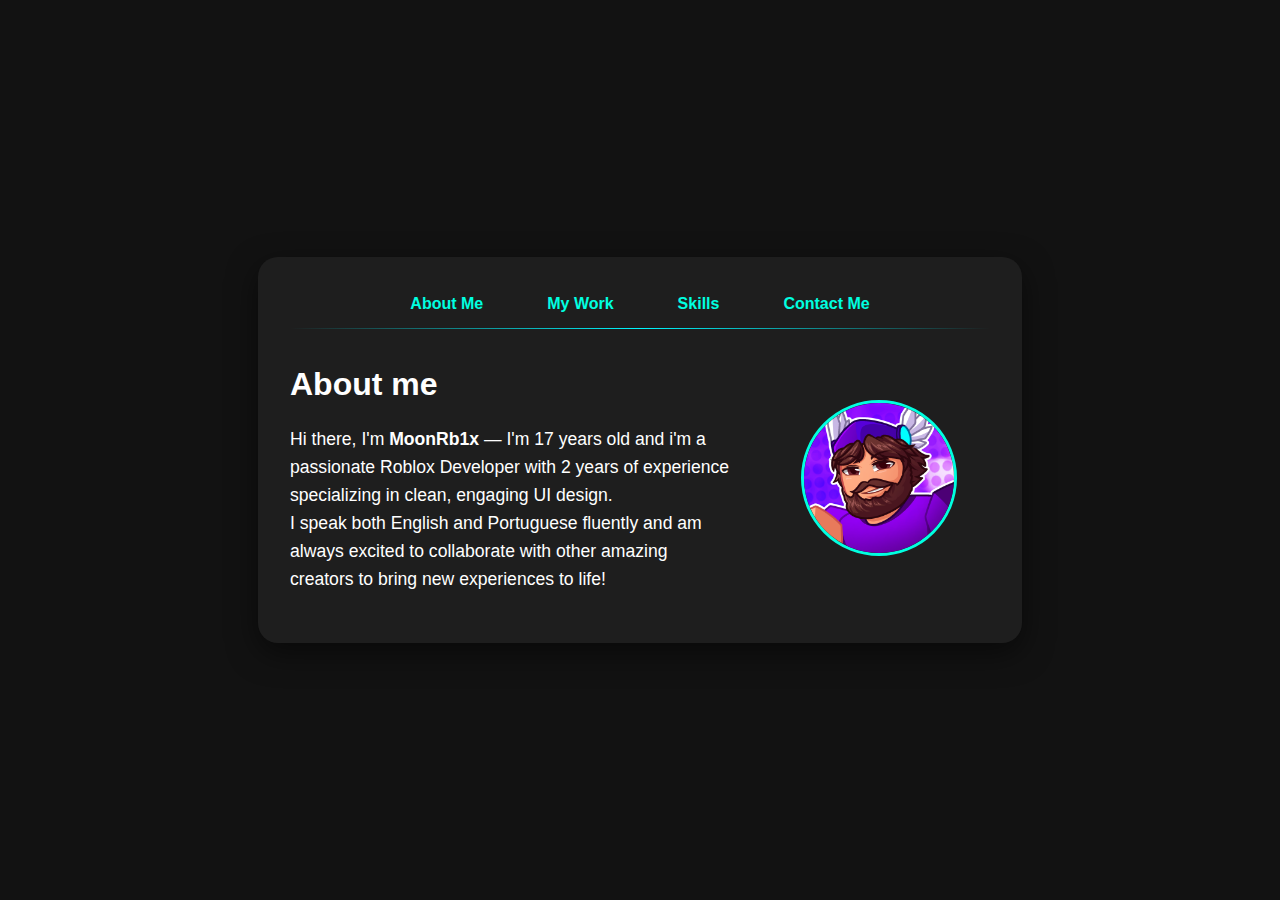
<file: index.html>
<!DOCTYPE html>
<html lang="en">
<head>
  <meta charset="UTF-8" />
  <meta name="viewport" content="width=device-width, initial-scale=1.0" />
  <title>MoonRb1x's Portfolio</title>
  <link rel="icon" href="Images/GithubIcon.png" type="images/png" />
  <link rel="stylesheet" href="style.css" />
</head>
<body id="about-page">
  <div class="card" id="about">
    <div class="card-buttons">
      <a href="index.html" class="nav-button">About Me</a>
      <a href="work.html" class="nav-button">My Work</a>
      <a href="skills.html" class="nav-button">Skills</a>
      <a href="contact.html" class="nav-button">Contact Me</a>
    </div>
    <hr class="card-divider" />
    <div class="card-content">
      <div class="card-text">
        <h1>About me</h1>
        <p>
          Hi there, I'm <a href="https://www.roblox.com/users/1274097373/profile" style="text-decoration: none; color: inherit;"><strong>MoonRb1x</strong></a> — I'm 17 years old and i'm a passionate Roblox Developer with 2 years of experience specializing in clean, engaging UI design. <br>I speak both English and Portuguese fluently and am always excited to collaborate with other amazing creators to bring new experiences to life!
        </p>
      </div>
      <div class="card-image">
        <img src="Images/ProfilePicture.png" alt="MoonRb1x profile picture" />
      </div>
    </div>
  </div>
</body>
</html>
</file>
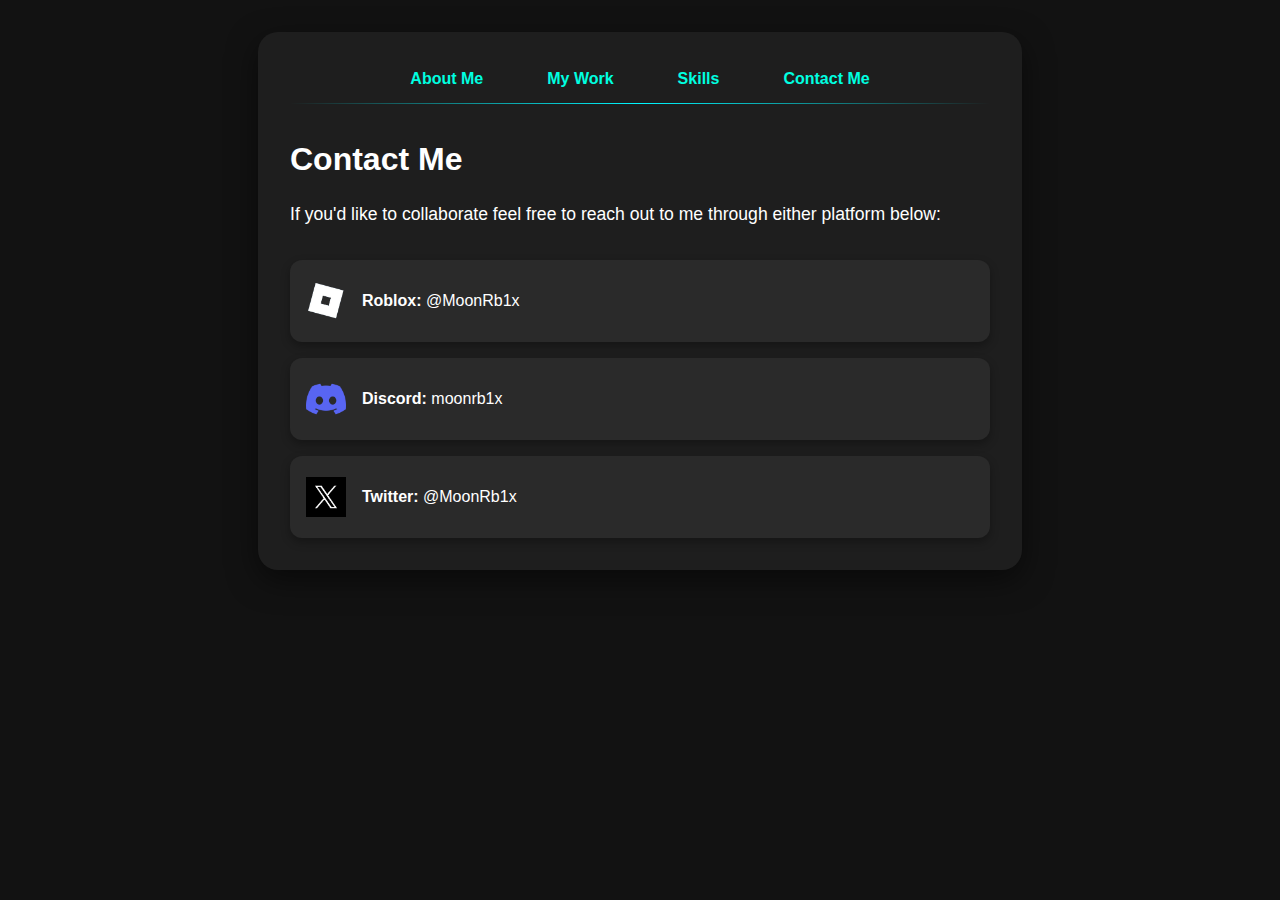
<file: contact.html>
<!DOCTYPE html>
<html lang="en">
<head>
  <meta charset="UTF-8" />
  <meta name="viewport" content="width=device-width, initial-scale=1" />
  <title>MoonRb1x's Portfolio - Contact</title>
  <link rel="icon" href="Images/GithubIcon.png" type="images/png" />
  <link rel="stylesheet" href="style.css" />
</head>
<body>
  <div class="card" id="contact-page">
    <div class="card-buttons">
      <a href="index.html" class="nav-button">About Me</a>
      <a href="work.html" class="nav-button">My Work</a>
      <a href="skills.html" class="nav-button">Skills</a>
      <a href="contact.html" class="nav-button">Contact Me</a>
    </div>
    <hr class="card-divider" />
    <div class="card-content">
      <h1>Contact Me</h1>
      <p class="contact-intro">
        If you'd like to collaborate feel free to reach out to me through either platform below:
      </p>
      <div class="contact-methods">
        <a href="https://www.roblox.com/users/1274097373/profile" class="contact-item" target="_blank">
          <img src="Images/RobloxIcon.png" alt="Roblox Icon" />
          <p><strong>Roblox:</strong> @MoonRb1x</p>
        </a>
        <div class="contact-item" onclick="copyDiscordUsername()">
          <img src="Images/DiscordIcon.png" alt="Discord Icon" />
          <p><strong>Discord:</strong> moonrb1x</p>
        </div>
        <a href="https://x.com/MoonRb1x" class="contact-item" target="_blank">
          <img src="Images/XIcon.png" alt="X Icon" />
          <p><strong>Twitter:</strong> @MoonRb1x</p>
        </a>
      </div>
    </div>
  </div>

  <script>
    function copyDiscordUsername() {
      navigator.clipboard.writeText("moonrb1x").then(() => {
        alert("Discord username copied to clipboard!");
      }).catch(() => {
        alert("Failed to copy Discord username.");
      });
    }
  </script>
</body>
</html>
</file>
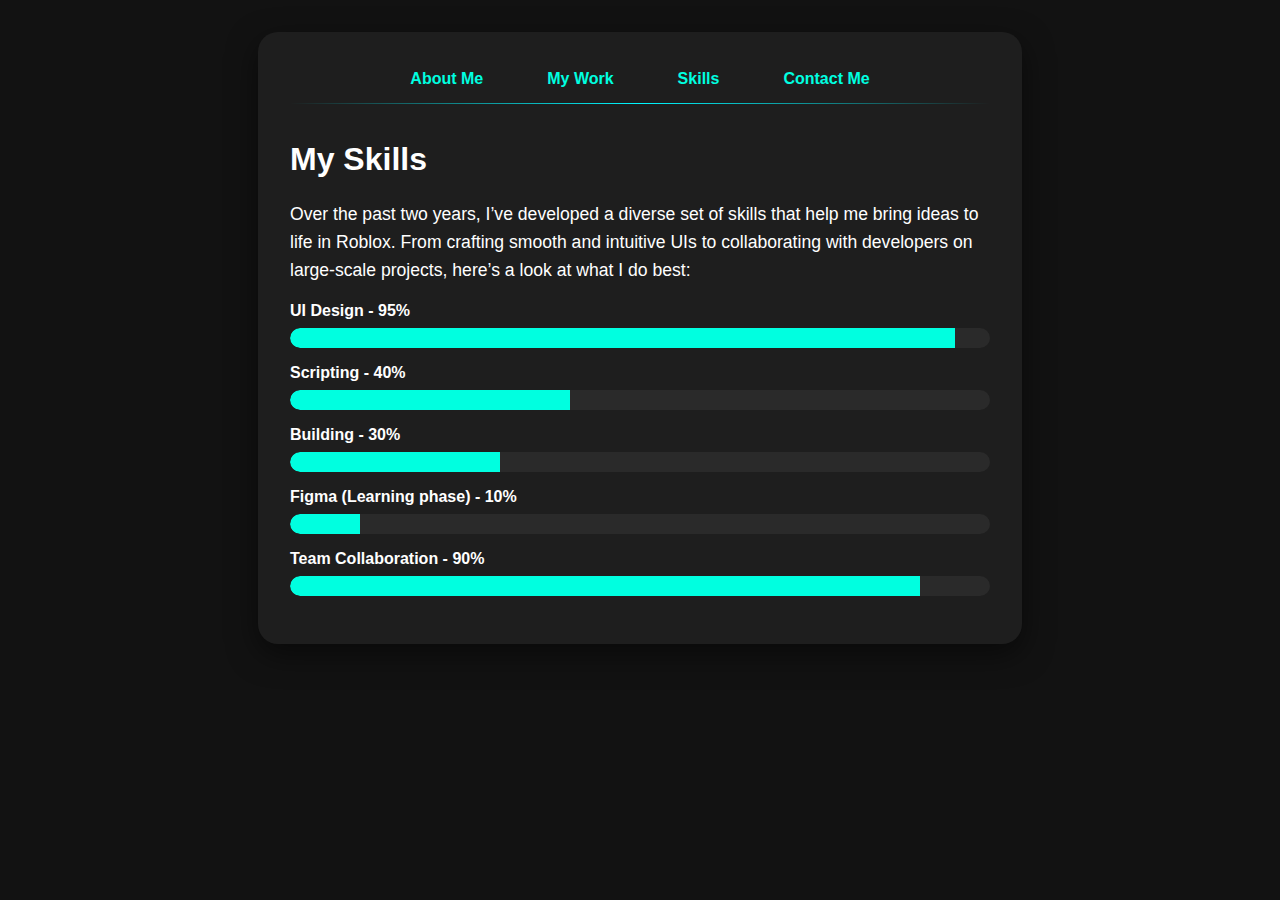
<file: skills.html>
<!DOCTYPE html>
<html lang="en">
<head>
  <meta charset="UTF-8" />
  <meta name="viewport" content="width=device-width, initial-scale=1" />
  <title>MoonRb1x's Portfolio - Skills</title>
  <link rel="icon" href="Images/GithubIcon.png" type="images/png" />
  <link rel="stylesheet" href="style.css" />
</head>
<body>
  <div class="card" id="skills-page">
    <div class="card-buttons">
      <a href="index.html" class="nav-button">About Me</a>
      <a href="work.html" class="nav-button">My Work</a>
      <a href="skills.html" class="nav-button">Skills</a>
      <a href="contact.html" class="nav-button">Contact Me</a>
    </div>
    <hr class="card-divider" />
    <div class="card-content">
      <h1>My Skills</h1>
        <p class="skills-intro">
         Over the past two years, I’ve developed a diverse set of skills that help me bring ideas to life in Roblox. From crafting smooth and intuitive UIs to collaborating with developers on large-scale projects, here’s a look at what I do best:
        </p>
      <div class="skill">
        <span>UI Design - 95%</span>
        <div class="skill-bar">
          <div class="skill-fill" style="width: 95%;"></div>
        </div>
      </div>
      <div class="skill">
        <span>Scripting - 40%</span>
        <div class="skill-bar">
          <div class="skill-fill" style="width: 40%;"></div>
        </div>
      </div>
      <div class="skill">
        <span>Building - 30%</span>
        <div class="skill-bar">
          <div class="skill-fill" style="width: 30%;"></div>
        </div>
      </div>
      <div class="skill">
        <span>Figma (Learning phase) - 10%</span>
        <div class="skill-bar">
          <div class="skill-fill" style="width: 10%;"></div>
        </div>
      </div>
      <div class="skill">
        <span>Team Collaboration - 90%</span>
        <div class="skill-bar">
          <div class="skill-fill" style="width: 90%;"></div>
        </div>
      </div>
    </div>
  </div>
</body>
</html>
</file>
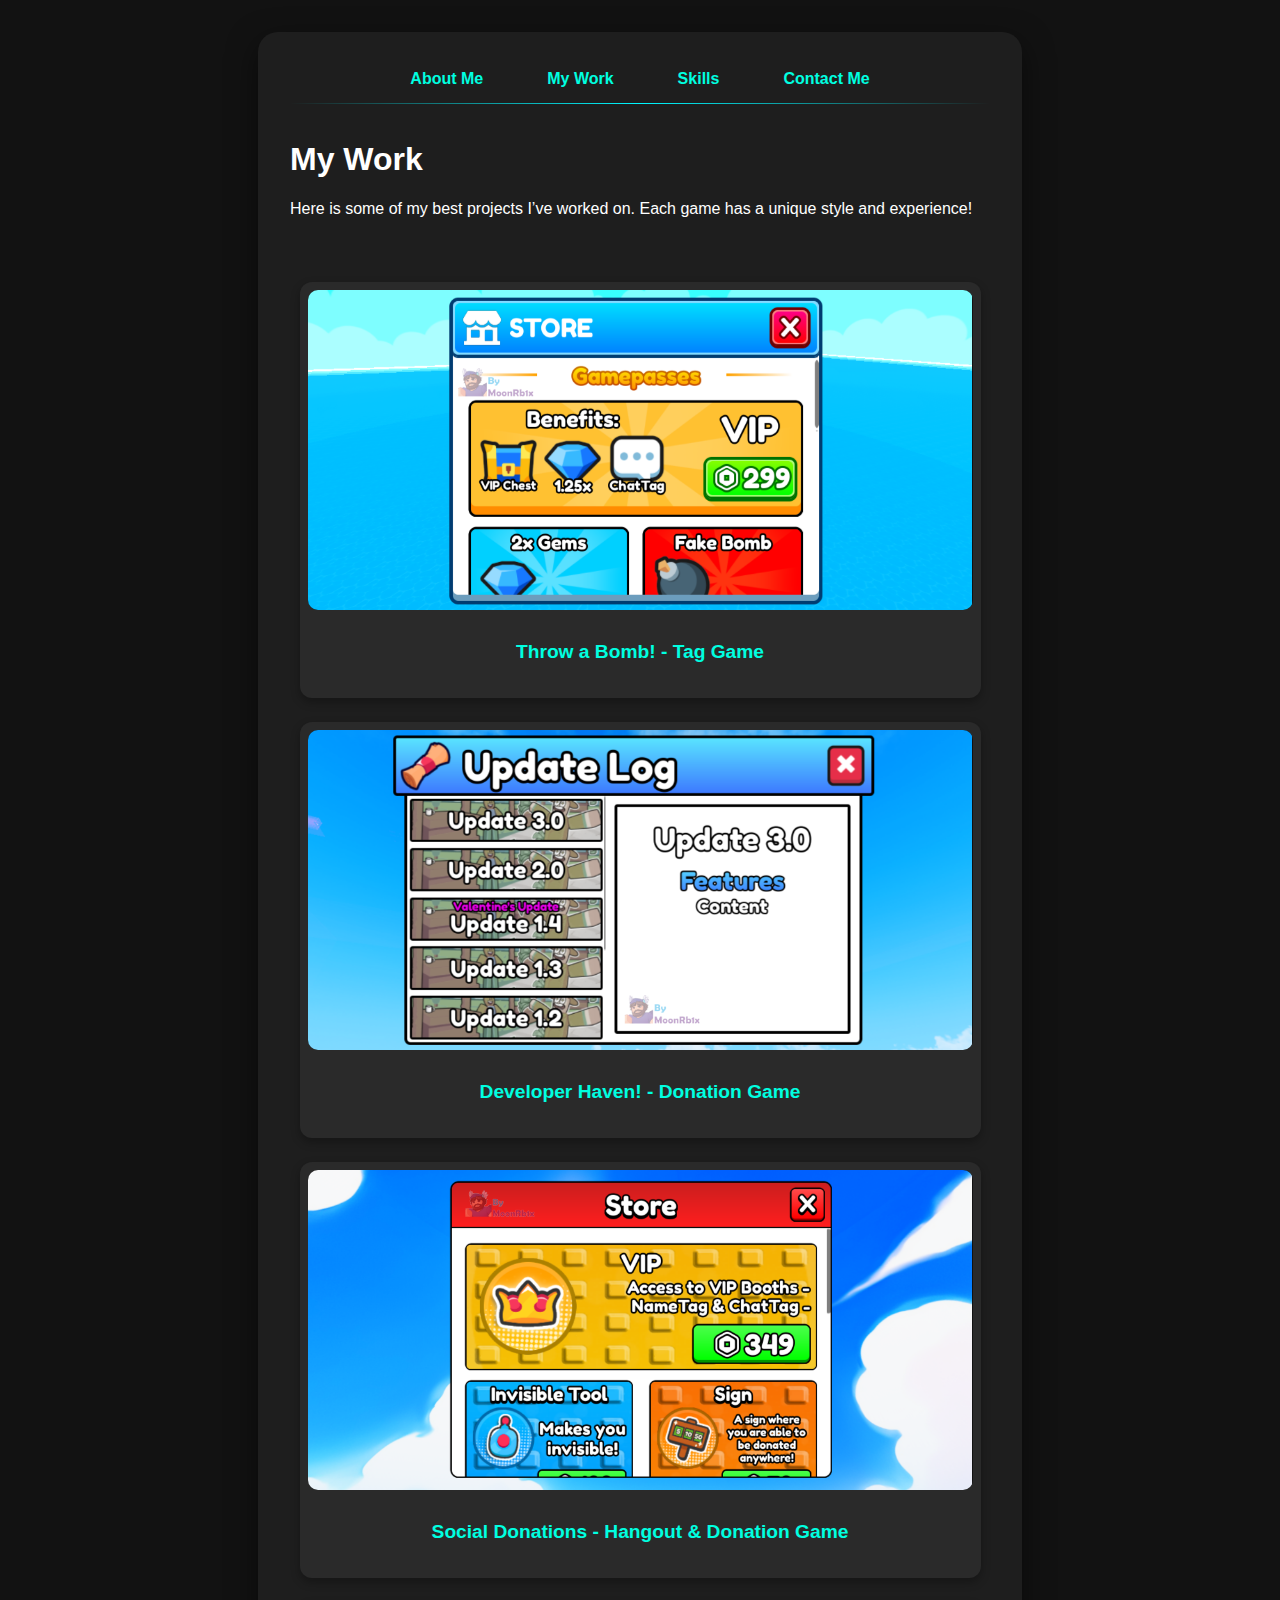
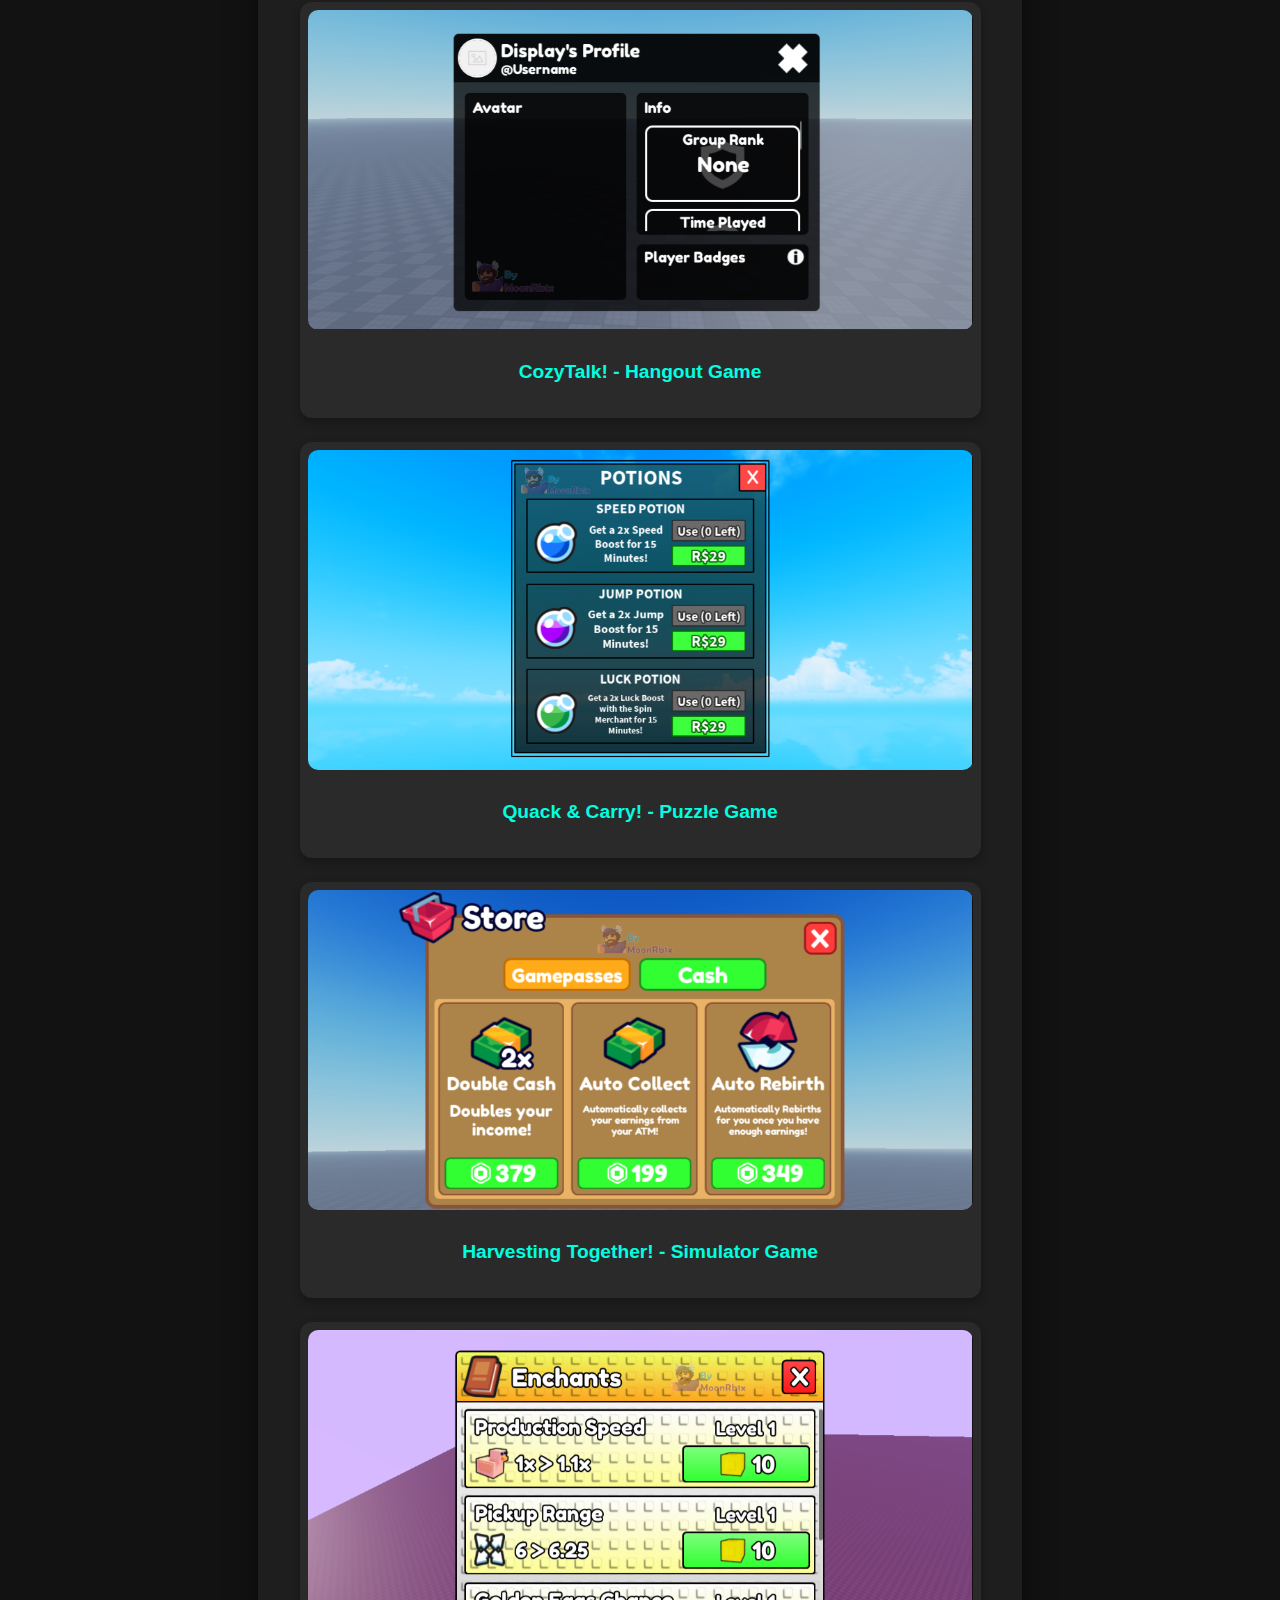
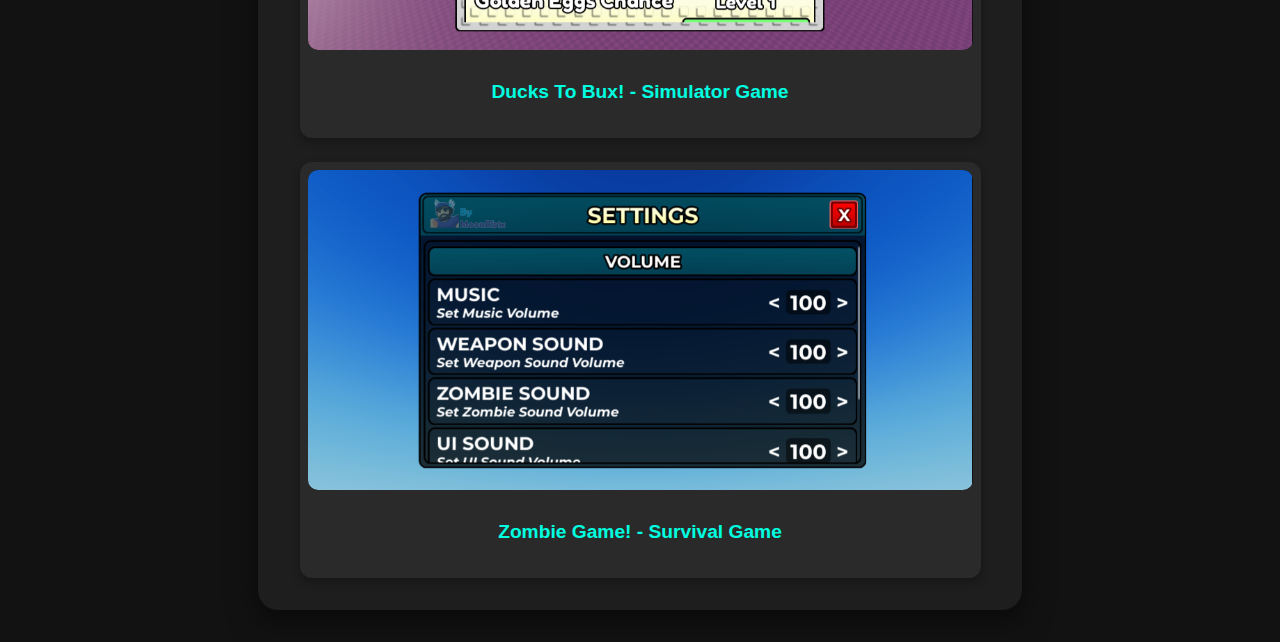
<file: work.html>
<!DOCTYPE html>
<html lang="en">
<head>
  <meta charset="UTF-8" />
  <meta name="viewport" content="width=device-width, initial-scale=1" />
  <title>MoonRb1x's Portfolio - Work</title>
  <link rel="icon" href="Images/GithubIcon.png" type="images/png" />
  <link rel="stylesheet" href="style.css" />
</head>
<body id="work-page">
  <div class="card" id="work">
    <div class="card-buttons">
      <a href="index.html" class="nav-button">About Me</a>
      <a href="work.html" class="nav-button">My Work</a>
      <a href="skills.html" class="nav-button">Skills</a>
      <a href="contact.html" class="nav-button">Contact Me</a>
    </div>
    <hr class="card-divider" />
    <div class="card-content">
      <div class="intro-text">
        <h1>My Work</h1>
        <p>Here is some of my best projects I’ve worked on. Each game has a unique style and experience!</p>
      </div>
      <div class="gallery">
        <div class="gallery-item">
          <img src="Images/ThrowABombUI.png" alt="Throw a Bomb!"/>
          <p class="caption">Throw a Bomb! - Tag Game</p>
        </div>
        <div class="gallery-item">
          <img src="Images/DeveloperHaven.png" alt="Developer Haven!"/>
          <p class="caption">Developer Haven! - Donation Game</p>
        </div>
        <div class="gallery-item">
          <img src="Images/SocialDonationsUI.png" alt="Social Donations!"/>
          <p class="caption">Social Donations - Hangout & Donation Game</p>
        </div>
        <div class="gallery-item">
          <img src="Images/CozyTalkUI.png" alt="Cozy Talk!"/>
          <p class="caption">CozyTalk! - Hangout Game</p>
        </div>
        <div class="gallery-item">
          <img src="Images/Quack&CarryUI.png" alt="Quack & Carry!"/>
          <p class="caption">Quack & Carry! - Puzzle Game</p>
        </div>
        <div class="gallery-item">
          <img src="Images/HarvestingTogetherUI.png" alt="Harvesting Together!"/>
          <p class="caption">Harvesting Together! - Simulator Game</p>
        </div>
        <div class="gallery-item">
            <img src="Images/DucksToBuxUI.png" alt="Ducks To Bux!"/>
            <p class="caption">Ducks To Bux! - Simulator Game</p>
        </div>
        <div class="gallery-item">
            <img src="Images/ZombieGameUI.png" alt="Zombie Game!"/>
            <p class="caption">Zombie Game! - Survival Game</p>
        </div> 
      </div>
    </div>
  </div>
</body>
</html>
</file>
<file: style.css>
body {
    margin: 0;
    padding: 0;
    font-family: 'Segoe UI', sans-serif;
    background-color: #121212;
    color: white;
    display: flex;
    justify-content: center;
    align-items: flex-start;
    min-height: 100vh;
    padding-top: 2rem;
    box-sizing: border-box;
}
  
.card {
  background-color: #1e1e1e;
  border-radius: 20px;
  padding: 2rem;
  max-width: 700px;
  width: 90%;
  margin-bottom: 2rem;
  box-shadow: 0 10px 30px rgba(0, 0, 0, 0.5);
  display: flex;
  flex-direction: column;
}
  
.card-buttons {
  display: flex;
  justify-content: center;
  gap: 2rem;
}
  
.card-buttons a.nav-button {
  background: none;
  border: none;
  color: #00ffe0;
  font-size: 1rem;
  cursor: pointer;
  padding: 0.4rem 1rem;
  border-radius: 8px;
  transition: background-color 0.25s ease, color 0.25s ease;
  font-weight: bold;
  text-decoration: none;
  display: inline-block;
}
  
.card-buttons a.nav-button:hover {
  background-color: #00ffe0;
  color: #121212;
}
  
.card-divider {
  border: none;
  height: 1px;
  background: linear-gradient(to right, transparent, #00f7ff, transparent);
  width: 100%;
  margin: 0.5rem 0 1rem 0;
}

#about-page {
  display: flex;
  justify-content: center;
  align-items: center;
  min-height: 100vh;
  padding-top: 0;
}
  
#about-page .card {
  margin-bottom: 0;
}
  
  
#about-page .card-content {
  display: flex;
  flex-direction: row;
  align-items: center;
  gap: 2rem;
  flex-wrap: nowrap;
}
  
#work-page .card-content {
  display: flex;
  flex-direction: column;
  align-items: flex-start;
  gap: 1rem;
}
  
.card-text {
  flex: 2;
}
  
.card-image {
  flex: 1;
  display: flex;
  justify-content: center;
  align-items: center;
}
  
.card-text p {
  font-size: 1.1rem;
  line-height: 1.6;
}
  
.card-image img {
  width: 150px;
  height: 150px;
  border-radius: 50%;
  object-fit: cover;
  border: 3px solid #00ffe0;
}
  
.gallery {
  display: flex;
  flex-wrap: wrap;
  justify-content: center;
  gap: 1.5rem;
  margin-top: 2rem;
}
  
#work-page .gallery-item {
  background-color: #2a2a2a;
  border-radius: 12px;
  padding: 0.5rem;
  text-align: center;
  box-shadow: 0 4px 10px rgba(0, 0, 0, 0.3);
  transition: transform 0.3s ease;
  width: 95%;
  height: 25rem;
}
  
.gallery-item:hover {
  transform: scale(1.05);
}
  
.gallery-item img {
  width: 100%;
  height: 80%;
  object-fit: contain;
  background-color: #121212;
  border-radius: 10px;
  margin-bottom: 0.5rem;
}  
  
.caption {
  font-size: 1.2rem;
  color: #00ffe0;
  font-weight: 600;
}
.skill {
  margin-bottom: 1rem;
  width: 100%;
}

.skills-intro {
  font-size: 1.1rem;
  line-height: 1.6;
}

.skill span {
  font-weight: 600;
  display: block;
  margin-bottom: 0.5rem;
}

.skill-bar {
  background-color: #2a2a2a;
  border-radius: 10px;
  overflow: hidden;
  height: 20px;
  width: 100%;
  box-shadow: inset 0 0 5px rgba(0, 0, 0, 0);
}

.skill-fill {
  height: 100%;
  background-color: #00ffe0;
  border-radius: 10px 0 0 10px;
  transition: width 0.6s ease;
}

.contact-intro {
  font-size: 1.1rem;
  margin-bottom: 2rem;
  line-height: 1.6;
}

.contact-methods {
  display: flex;
  flex-direction: column;
  gap: 1.5rem;
}

.contact-item {
  display: flex;
  align-items: center;
  gap: 1rem;
  background-color: #2a2a2a;
  padding: 1rem;
  border-radius: 12px;
  box-shadow: 0 4px 10px rgba(0,0,0,0.3);
}

.contact-item img {
  width: 40px;
  height: 40px;
}

.contact-item a {
  color: #00ffe0;
  text-decoration: none;
}

.contact-item a:hover {
  text-decoration: underline;
}

.contact-methods a.contact-item {
  text-decoration: none;
  color: inherit;
}

.contact-methods {
  display: flex;
  flex-direction: column;
  gap: 1rem;
  margin-top: 2rem;
}

.contact-item {
  background-color: #2a2a2a;
  border-radius: 12px;
  padding: 1rem;
  text-align: center;
  box-shadow: 0 4px 10px rgba(0, 0, 0, 0.3);
  transition: transform 0.3s ease;
  display: flex;
  align-items: center;
  gap: 1rem;
  cursor: pointer;
}

.contact-item:hover {
  transform: scale(1.025);
}

.contact-item img {
  width: 40px;
  height: 40px;
}

@media (max-width: 768px) {
  body {
    padding: 1rem;
    align-items: flex-start;
  }

  .card {
    padding: 1.5rem;
  }

  .card-buttons {
    flex-wrap: wrap;
    justify-content: center;
    gap: 0.5rem;
  }

  .card-buttons a.nav-button {
    font-size: 0.9rem;
    padding: 0.3rem 0.8rem;
  }

  #about-page .card-content {
    flex-direction: column;
    text-align: left;
  }

  .card-image {
    margin-bottom: 1rem;
  }

  #work-page .gallery-item {
    width: 100%;
  }

  .contact-item {
    flex-direction: column;
    text-align: left;
    justify-content: center;
  }

  .contact-item img {
    margin-bottom: 0rem;
    padding: 0rem;
  }

  .skills-intro,
  .contact-intro {
    text-align: left;
  }
}
</file>
